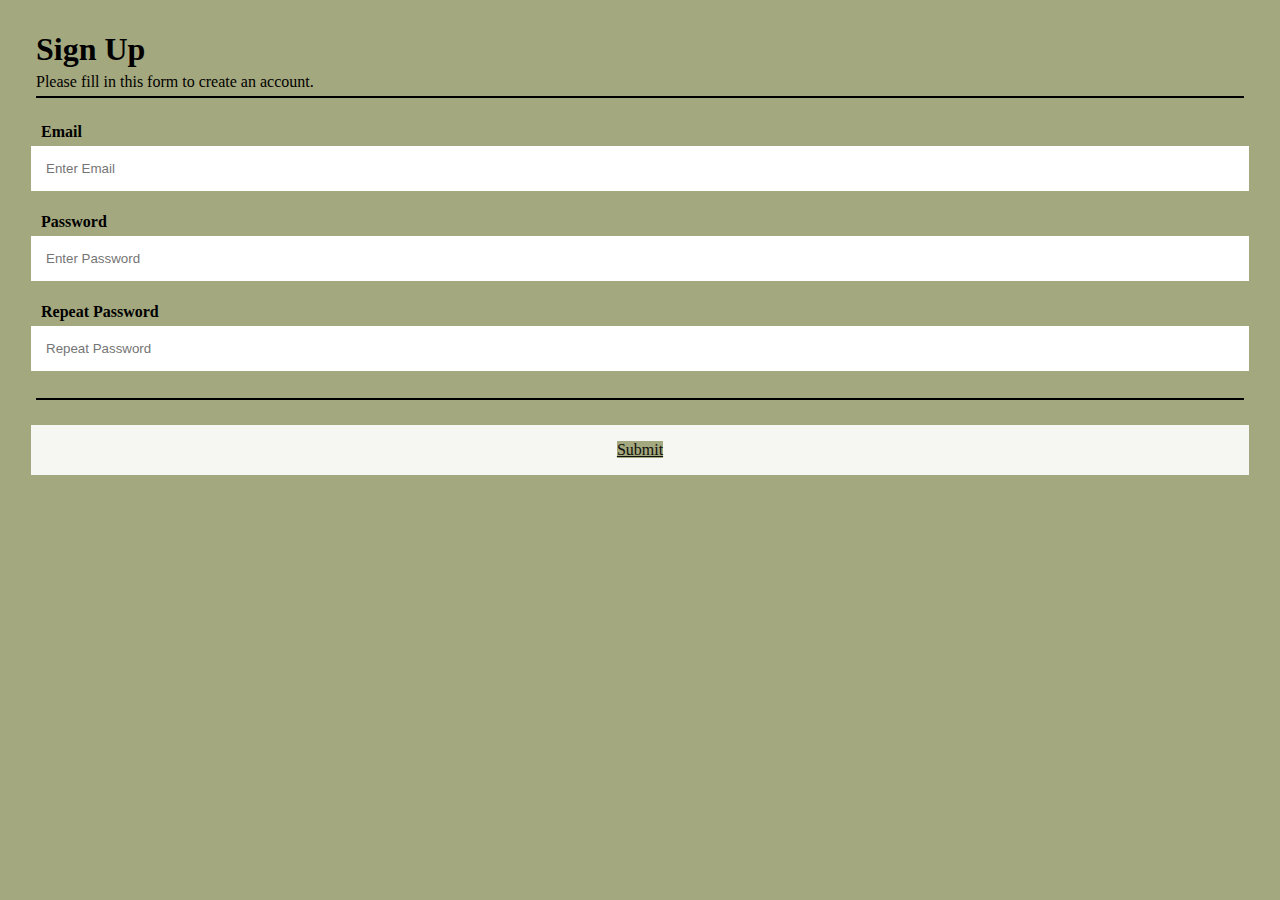
<file: Index.html>
<!DOCTYPE html>
<html lang="en">
<head>
    <meta charset="UTF-8">
    <meta http-equiv="X-UA-Compatible" content="IE=edge">
    <meta name="viewport" content="width=device-width, initial-scale=1.0">
    <title>Brandon-Lee Jacobs</title>
    <script src='https://www.google.com/recaptcha/api.js'></script>
    <link rel="stylesheet" href="Index.css">
</head>
<body>

    <div class="container">
        <h1>Sign Up</h1>
        <p>Please fill in this form to create an account.</p>
        
        <hr>
    
        <label for="email"><b>Email</b></label>
        <input type="text" placeholder="Enter Email" name="email" id="email" required>
    
        <label for="psw"><b>Password</b></label>
        <input type="password" placeholder="Enter Password" name="psw" id="psw" required>
    
        <label for="psw-repeat"><b>Repeat Password</b></label>
        <input type="password" placeholder="Repeat Password" name="psw-repeat" id="psw-repeat" required>
        <hr>

        <div class="g-recaptcha" data-sitekey="6Ldbdg0TAAAAAI7KAf72Q6uagbWzWecTeBWmrCpJ"></div>
      
        <div class="registerbtn">
        <a href="Thank.html">Submit</a>
            
           
          </form>
        </div>
        
      </form>
      
    
</body>
</html>
</file>
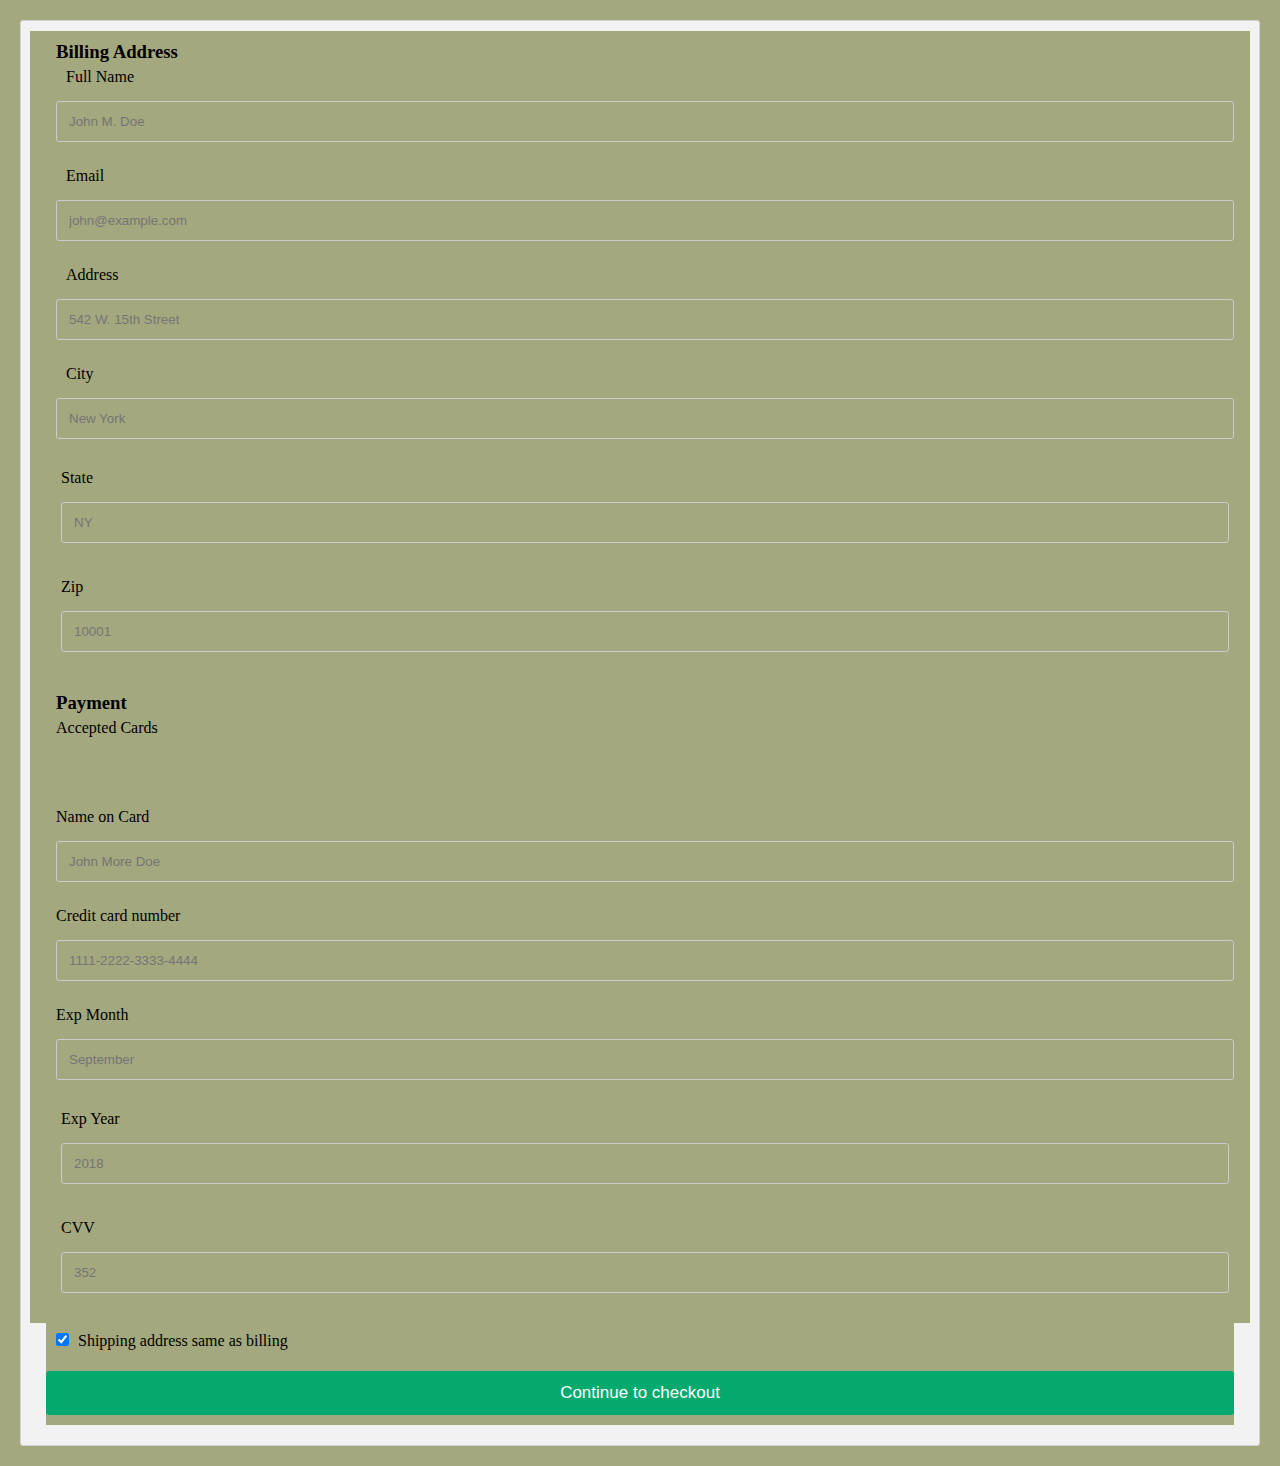
<file: Pay.html>
<!DOCTYPE html>
<html lang="en">
<head>
    <meta charset="UTF-8">
    <meta http-equiv="X-UA-Compatible" content="IE=edge">
    <meta name="viewport" content="width=device-width, initial-scale=1.0">
    <title>Brandon-Lee Jacobs</title>
    <link rel="stylesheet" href="Pay.css">
</head>
<body>

    <div class="row">
        <div class="col-75">
          <div class="container">
            <form action="/action_page.php">
            
              <div class="row">
                <div class="col-50">
                  <h3>Billing Address</h3>
                  <label for="fname"><i class="fa fa-user"></i> Full Name</label>
                  <input type="text" id="fname" name="firstname" placeholder="John M. Doe">
                  <label for="email"><i class="fa fa-envelope"></i> Email</label>
                  <input type="text" id="email" name="email" placeholder="john@example.com">
                  <label for="adr"><i class="fa fa-address-card-o"></i> Address</label>
                  <input type="text" id="adr" name="address" placeholder="542 W. 15th Street">
                  <label for="city"><i class="fa fa-institution"></i> City</label>
                  <input type="text" id="city" name="city" placeholder="New York">
      
                  <div class="row">
                    <div class="col-50">
                      <label for="state">State</label>
                      <input type="text" id="state" name="state" placeholder="NY">
                    </div>
                    <div class="col-50">
                      <label for="zip">Zip</label>
                      <input type="text" id="zip" name="zip" placeholder="10001">
                    </div>
                  </div>
                </div>
      
                <div class="col-50">
                  <h3>Payment</h3>
                  <label for="fname">Accepted Cards</label>
                  <div class="icon-container">
                    <i class="fa fa-cc-visa" style="color:navy;"></i>
                    <i class="fa fa-cc-amex" style="color:blue;"></i>
                    <i class="fa fa-cc-mastercard" style="color:red;"></i>
                    <i class="fa fa-cc-discover" style="color:orange;"></i>
                  </div>
                  <label for="cname">Name on Card</label>
                  <input type="text" id="cname" name="cardname" placeholder="John More Doe">
                  <label for="ccnum">Credit card number</label>
                  <input type="text" id="ccnum" name="cardnumber" placeholder="1111-2222-3333-4444">
                  <label for="expmonth">Exp Month</label>
                  <input type="text" id="expmonth" name="expmonth" placeholder="September">
                  <div class="row">
                    <div class="col-50">
                      <label for="expyear">Exp Year</label>
                      <input type="text" id="expyear" name="expyear" placeholder="2018">
                    </div>
                    <div class="col-50">
                      <label for="cvv">CVV</label>
                      <input type="text" id="cvv" name="cvv" placeholder="352">
                    </div>
                  </div>
                </div>
                
              </div>
              <label>
                <input type="checkbox" checked="checked" name="sameadr"> Shipping address same as billing
              </label>
              <input type="submit" value="Continue to checkout" class="btn">
            </form>
          </div>
        </div>
      </div>
    
</body>
</html>
</file>
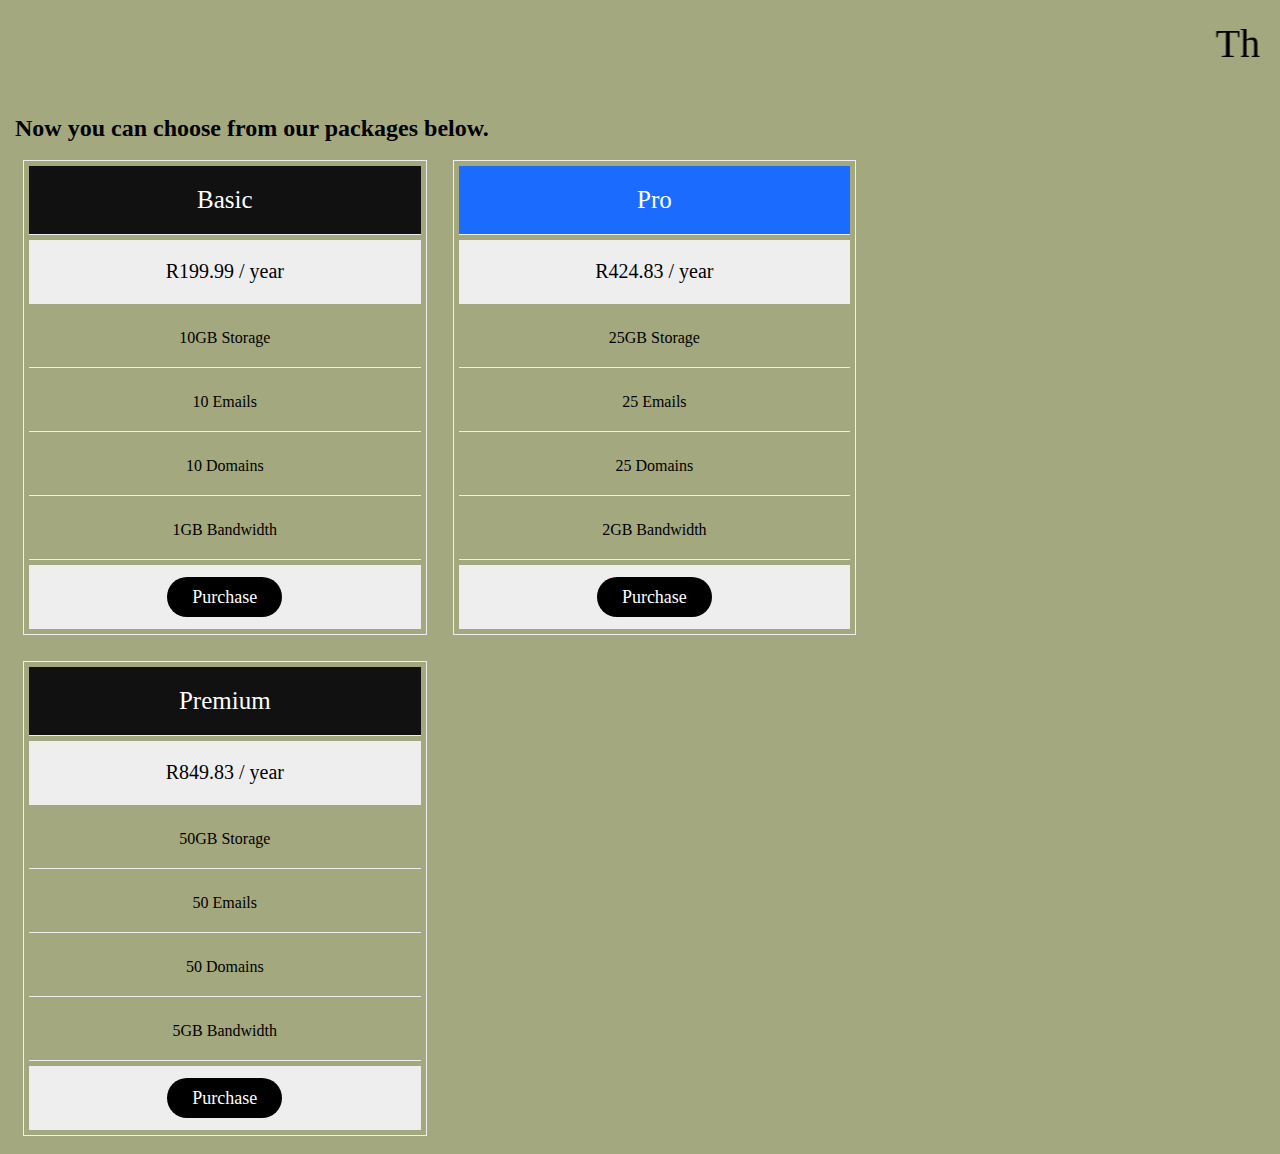
<file: Thank.html>
<!DOCTYPE html>
<html lang="en">
<head>
    <meta charset="UTF-8">
    <meta http-equiv="X-UA-Compatible" content="IE=edge">
    <meta name="viewport" content="width=device-width, initial-scale=1.0">
    <title>Brandon-Lee Jacobs</title>
    <link rel="stylesheet" href="Thank.css">
</head>
<body>

    <div class="paragraph">
        <marquee><p> Thank you for signing up with us! &#128513 </marquee></p>
    </div>

    <br>

    <h2 style="text-align:left">Now you can choose from our packages below.</h2>


<div class="columns">
  <ul class="price">
    <li class="header">Basic</li>
    <li class="grey">R199.99 / year</li>
    <li>10GB Storage</li>
    <li>10 Emails</li>
    <li>10 Domains</li>
    <li>1GB Bandwidth</li>
    <li class="grey"><a href="Pay.html" class="button">Purchase</a></li>
  </ul>
</div>

<div class="columns">
  <ul class="price">
    <li class="header" style="background-color:#1c6bff">Pro</li>
    <li class="grey">R424.83 / year</li>
    <li>25GB Storage</li>
    <li>25 Emails</li>
    <li>25 Domains</li>
    <li>2GB Bandwidth</li>
    <li class="grey"><a href="Pay.html" class="button">Purchase</a></li>
  </ul>
</div>

<div class="columns">
  <ul class="price">
    <li class="header">Premium</li>
    <li class="grey">R849.83 / year</li>
    <li>50GB Storage</li>
    <li>50 Emails</li>
    <li>50 Domains</li>
    <li>5GB Bandwidth</li>
    <li class="grey"><a href="Pay.html" class="button">Purchase</a></li>
  </ul>
</div>
    
</body>
</html>
</file>
<file: Index.css>
*
{
    box-sizing: border-box;
    margin: 5px;
    padding: 0;
    background-color: #a4a87e;
}
    
    .container {
      padding: 16px;
      background-color: #a4a87e;
    }
    
   
    input[type=text], input[type=password] {
      width: 100%;
      padding: 15px;
      margin: 5px 0 22px 0;
      display: inline-block;
      border: none;
      background: #ffffff;
    }
    
    input[type=text]:focus, input[type=password]:focus {
      background-color: rgb(255, 255, 255);
      outline: none;
    }
    
  
    hr {
      border: 1px solid #000000;
      margin-bottom: 25px;
    }
    
  
    .registerbtn {
      background-color: #ffffff;
      color: rgb(255, 255, 255);
      padding: 16px 20px;
      margin: 8px 0;
      border: none;
      cursor: pointer;
      width: 100%;
      opacity: 0.9;
      text-align: center;
    }
    
    .registerbtn:hover {
      opacity: 1;
    }
    
   
    a {
      color: rgb(0, 0, 0);
    }
</file>
<file: Pay.css>
*
{
    box-sizing: border-box;
    margin: 5px;
    padding: 0;
    background-color: #a4a87e;
}

.row {
    display: -ms-flexbox; 
    display: flex;
    -ms-flex-wrap: wrap; 
    flex-wrap: wrap;
    margin: 0 -16px;
  }
  
  .col-25 {
    -ms-flex: 25%; 
    flex: 25%;
  }
  
  .col-50 {
    -ms-flex: 50%; 
    flex: 50%;
  }
  
  .col-75 {
    -ms-flex: 75%; 
    flex: 75%;
  }
  
  .col-25,
  .col-50,
  .col-75 {
    padding: 0 16px;
  }
  
  .container {
    background-color: #f2f2f2;
    padding: 5px 20px 15px 20px;
    border: 1px solid lightgrey;
    border-radius: 3px;
  }
  
  input[type=text] {
    width: 100%;
    margin-bottom: 20px;
    padding: 12px;
    border: 1px solid #ccc;
    border-radius: 3px;
  }
  
  label {
    margin-bottom: 10px;
    display: block;
  }
  
  .icon-container {
    margin-bottom: 20px;
    padding: 7px 0;
    font-size: 24px;
  }
  
  .btn {
    background-color: #04AA6D;
    color: white;
    padding: 12px;
    margin: 10px 0;
    border: none;
    width: 100%;
    border-radius: 3px;
    cursor: pointer;
    font-size: 17px;
  }
  
  .btn:hover {
    background-color: #45a049;
  }
  
  a {
    color: #2196F3;
  }
  
  hr {
    border: 1px solid lightgrey;
  }
  
  span.price {
    float: right;
    color: grey;
  }
  
  @media (max-width: 800px) {
    .row {
      flex-direction: column-reverse;
    }
    .col-25 {
      margin-bottom: 20px;
    }
  }
</file>
<file: Thank.css>
*
{
    box-sizing: border-box;
    margin: 5px;
    padding: 0;
    background-color: #a4a87e;
}

.paragraph{
    font-size: 40px;
    text-align: center;
    color: black;
}

.columns {
    float: left;
    width: 33.3%;
    padding: 8px;
  }
  
  .price {
    list-style-type: none;
    border: 1px solid #eee;
    margin: 0;
    padding: 0;
    -webkit-transition: 0.3s;
    transition: 0.3s;
  }
  
  .price:hover {
    box-shadow: 0 8px 12px 0 rgba(0,0,0,0.2)
  }
  
  .price .header {
    background-color: #111;
    color: white;
    font-size: 25px;
  }
  
  .price li {
    border-bottom: 1px solid #eee;
    padding: 20px;
    text-align: center;
  }
  
  .price .grey {
    background-color: #eee;
    font-size: 20px;
  }
  
  .button {
    background-color: #000000;
    border: none;
    color: white;
    padding: 10px 25px;
    text-align: center;
    text-decoration: none;
    font-size: 18px;
    border-radius: 28px;
  }
  
  @media only screen and (max-width: 600px) {
    .columns {
      width: 100%;
    }
  }
</file>
